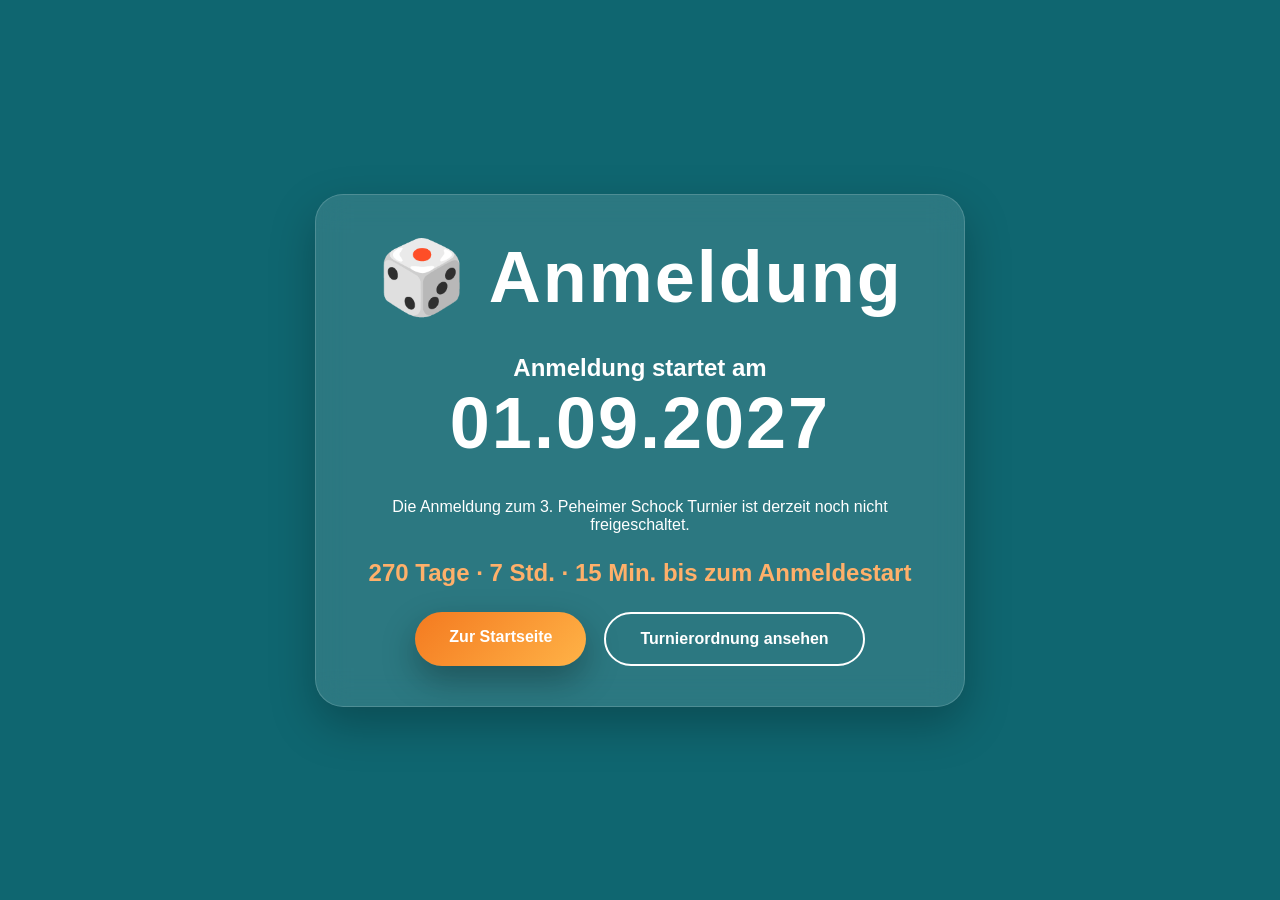
<file: anmeldung.html>
<!DOCTYPE html>
<html lang="de">
<head>
  <meta charset="UTF-8">
  <meta name="viewport" content="width=device-width, initial-scale=1.0">

  <title>Anmeldung | 3. Peheimer Schock Turnier</title>

  <link rel="stylesheet" href="css/style.css">
  <!-- Cloudflare Web Analytics --><script type='module' src='https://static.cloudflareinsights.com/beacon.min.js' data-cf-beacon='{"token": "774cb6f4e5244e6a9e1ff4e121bfbbb0"}'></script><!-- End Cloudflare Web Analytics -->
</head>

<body>

<section class="section anmeldung-page">

  <!-- Bereich vor dem 01.09.2026 -->
  <div id="anmeldungGesperrt" class="status-card">
    <h2>🎲 Anmeldung</h2>

    <h1>Anmeldung startet am</h1>
    <h2>01.09.2027</h2>

    <p>
      Die Anmeldung zum 3. Peheimer Schock Turnier
      ist derzeit noch nicht freigeschaltet.
    </p>

    <div
      id="countdownFreigabe"
      class="freigabe-countdown">
    </div>

    <div class="hero-buttons">
      <a href="index.html" class="btn primary">
        Zur Startseite
      </a>

      <a
        href="downloads/Turnierordnung.pdf"
        class="btn secondary"
        target="_blank"
        rel="noopener">
        Turnierordnung ansehen
      </a>
    </div>
  </div>


  <!-- Anmeldeformular ab dem 01.09.2026 -->
 <div
  id="formularBereich"
  class="status-card"
  style="display:none;">

  <h2>🎲 Anmeldung</h2>

  <p class="lead">
    Meldet euer Team verbindlich zum
    3. Peheimer Schock Turnier an.
  </p>

  <div id="anmeldeStatusHinweis" class="anmelde-hinweis">
    Es stehen insgesamt 24 feste Startplätze zur Verfügung.
    Sind diese vergeben, werden weitere Teams automatisch
    auf die Warteliste gesetzt.
  </div>

 <form id="anmeldungForm" class="form-card">

  <input
    type="text"
    name="vorname"
    placeholder="Vorname der Kontaktperson"
    autocomplete="given-name"
    required>

  <input
    type="text"
    name="nachname"
    placeholder="Nachname der Kontaktperson"
    autocomplete="family-name"
    required>

  <input
    type="tel"
    name="telefon"
    placeholder="Telefonnummer"
    autocomplete="tel"
    required>

  <input
    type="email"
    name="email"
    placeholder="E-Mail-Adresse"
    autocomplete="email"
    required>

  <input
    type="text"
    name="teamname"
    placeholder="Gruppenname / Teamname"
    required>

  <input
    type="text"
    name="spieler1"
    placeholder="Spieler 1"
    required>

  <input
    type="text"
    name="spieler2"
    placeholder="Spieler 2"
    required>

  <input
    type="text"
    name="spieler3"
    placeholder="Spieler 3"
    required>

  <input
    type="text"
    name="spieler4"
    placeholder="Spieler 4"
    required>

  <label class="check">
    <input
      type="checkbox"
      name="datenschutzAkzeptiert"
      required>

    <span>
      Ich habe die
      <strong>
        <a
          href="downloads/Turnierordnung.pdf"
          target="_blank"
          rel="noopener">
          Turnierordnung
        </a>
      </strong>
      sowie die
      <strong>
        <a
          href="datenschutz.html"
          target="_blank"
          rel="noopener">
          Datenschutzhinweise
        </a>
      </strong>
      gelesen und akzeptiere diese.
    </span>
  </label>

  <button
    id="anmeldungButton"
    type="submit"
    class="btn primary">
    Jetzt verbindlich anmelden
  </button>

</form>

  <div
    id="meldung"
    class="anmelde-meldung"
    aria-live="polite">
  </div>

  <div class="zahlung-box">

    <h2>💶 Informationen zur Bezahlung</h2>

    <p>
      Vielen Dank für eure Anmeldung! Nach erfolgreicher Anmeldung ist euer
      Team zunächst <strong>vorläufig angemeldet</strong>.
    </p>

    <div class="zahlung-preis">
      <span>🎲</span>

      <div>
        <strong>Startgeld</strong>
        <p>10,00 € pro Spieler</p>
      </div>
    </div>

    <p>
      Die Bezahlung ist wahlweise per <strong>Banküberweisung</strong> oder
      <strong>PayPal</strong> möglich. Bitte überweist den Gesamtbetrag für
      euer Team innerhalb von <strong>7 Tagen nach der Anmeldung</strong>.
    </p>

    <div class="zahlung-arten">

      <article class="zahlung-karte">
        <h3>🏦 Banküberweisung</h3>

        <p>
          <strong>Kontoinhaber:</strong><br>
          Klaus Bregen
        </p>

        <p>
          <strong>IBAN:</strong><br>
          <span class="zahlungsdaten">
            DE04 2806 1501 0059 6043 20
          </span>
        </p>

        <p>
          <strong>BIC:</strong><br>
          <span class="zahlungsdaten">
            GENODEF1CLP
          </span>
        </p>
      </article>

      <article class="zahlung-karte">
        <h3>💙 PayPal</h3>

        <p>
          Ihr könnt das Startgeld auch per PayPal senden:
        </p>

        <p>
          <strong>PayPal-Adresse:</strong><br>
          <span class="zahlungsdaten">
            papasunterdeneichen@gmail.com
          </span>
        </p>
      </article>

    </div>

    <div class="zahlung-hinweis">
      <h3>📝 Verwendungszweck</h3>

      <p>
        Bitte gebt bei der Zahlung unbedingt euren
        <strong>Teamnamen</strong> und den
        <strong>Namen des Teamsprechers</strong> an.
      </p>
    </div>

    <div class="zahlung-info">
      <h3>ℹ️ Wichtiger Hinweis</h3>

      <p>
        Die Zahlungsabwicklung für das Peheimer Schockturnier erfolgt über
        das Konto unseres Organisationsteams. Kontoinhaber ist
        <strong>Klaus Bregen</strong>. Dadurch können wir die Startgelder
        einfach und transparent verwalten.
      </p>
    </div>

    <p class="zahlung-verbindlich">
      ✅ Erst nach Zahlungseingang ist eure Anmeldung verbindlich bestätigt.
    </p>

    <p>
      Sollte die maximale Teilnehmerzahl bereits erreicht sein, werdet ihr
      automatisch auf die Warteliste gesetzt. In diesem Fall ist zunächst
      <strong>keine Zahlung erforderlich</strong>. Sobald ein Startplatz frei
      wird, informieren wir euch über das weitere Vorgehen.
    </p>

  </div>

  <a
    href="index.html"
    class="btn secondary space-top">
    Zurück zur Startseite
  </a>

</div>

</section>
<script src="js/config.js?v=2"></script>
<script src="js/freigabe.js?v=15"></script>
<script src="js/anmeldung.js?v=15"></script>

</body>
</html>
</file>
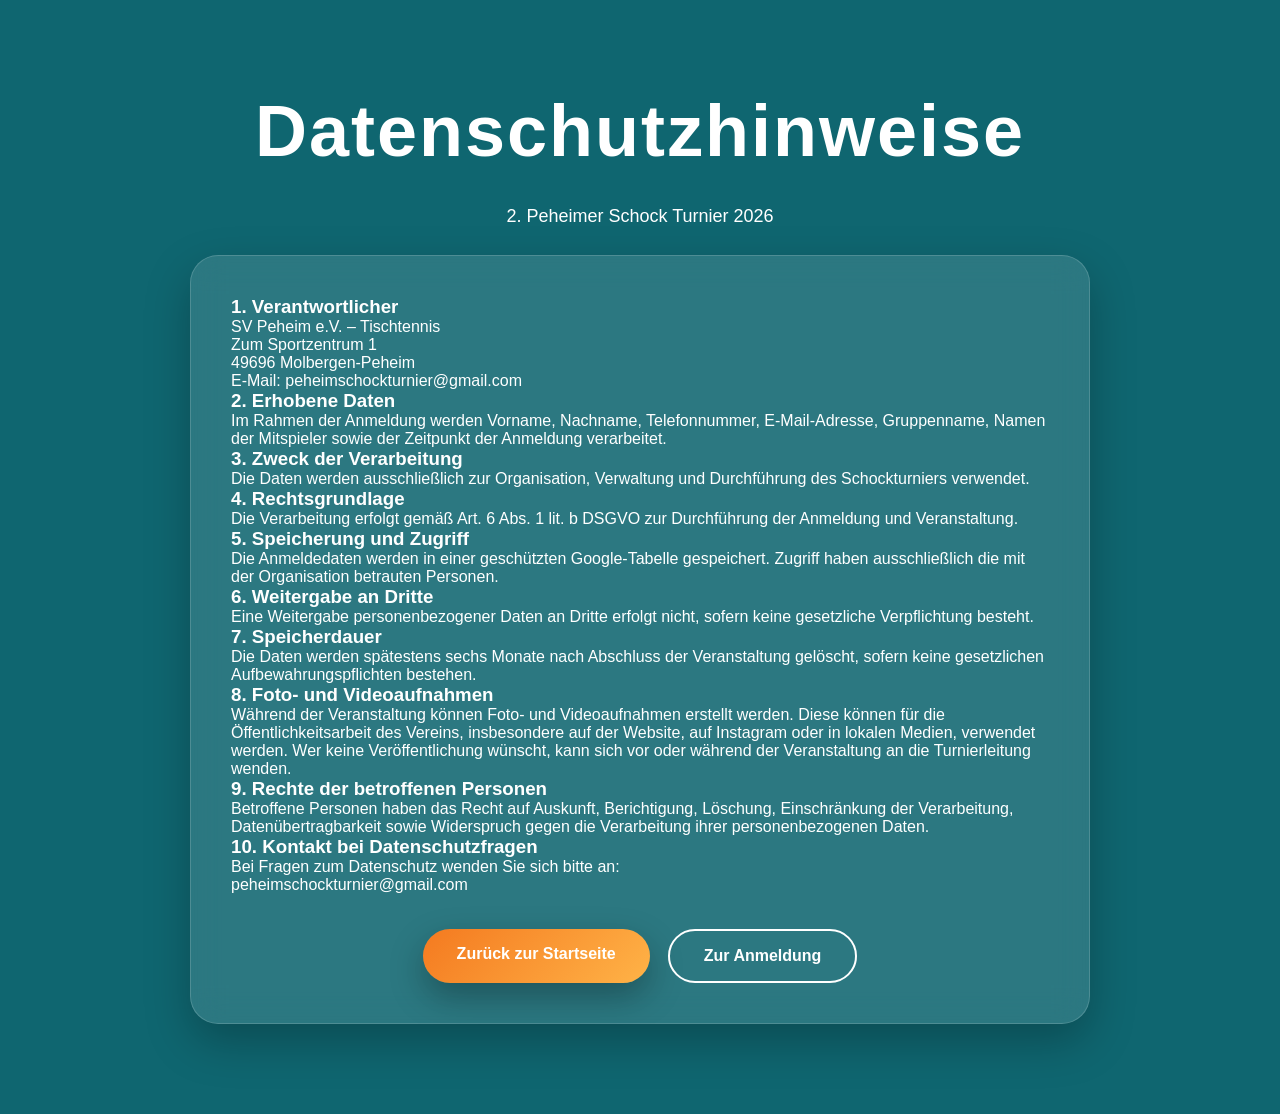
<file: datenschutz.html>
<!DOCTYPE html>
<html lang="de">
<head>
  <meta charset="UTF-8">
  <meta name="viewport" content="width=device-width, initial-scale=1.0">
  <title>Datenschutzhinweise | 2. Peheimer Schock Turnier</title>

  <link rel="stylesheet" href="css/style.css">
</head>

<body>

<section class="section">
  <h2>Datenschutzhinweise</h2>
  <p class="lead">2. Peheimer Schock Turnier 2026</p>

  <div class="status-card" style="text-align:left; max-width:900px;">

    <h3>1. Verantwortlicher</h3>
    <p>
      SV Peheim e.V. – Tischtennis<br>
      Zum Sportzentrum 1<br>
      49696 Molbergen-Peheim<br>
      E-Mail: peheimschockturnier@gmail.com
    </p>

    <h3>2. Erhobene Daten</h3>
    <p>
      Im Rahmen der Anmeldung werden Vorname, Nachname, Telefonnummer,
      E-Mail-Adresse, Gruppenname, Namen der Mitspieler sowie der Zeitpunkt
      der Anmeldung verarbeitet.
    </p>

    <h3>3. Zweck der Verarbeitung</h3>
    <p>
      Die Daten werden ausschließlich zur Organisation, Verwaltung und
      Durchführung des Schockturniers verwendet.
    </p>

    <h3>4. Rechtsgrundlage</h3>
    <p>
      Die Verarbeitung erfolgt gemäß Art. 6 Abs. 1 lit. b DSGVO zur Durchführung
      der Anmeldung und Veranstaltung.
    </p>

    <h3>5. Speicherung und Zugriff</h3>
    <p>
      Die Anmeldedaten werden in einer geschützten Google-Tabelle gespeichert.
      Zugriff haben ausschließlich die mit der Organisation betrauten Personen.
    </p>

    <h3>6. Weitergabe an Dritte</h3>
    <p>
      Eine Weitergabe personenbezogener Daten an Dritte erfolgt nicht, sofern
      keine gesetzliche Verpflichtung besteht.
    </p>

    <h3>7. Speicherdauer</h3>
    <p>
      Die Daten werden spätestens sechs Monate nach Abschluss der Veranstaltung
      gelöscht, sofern keine gesetzlichen Aufbewahrungspflichten bestehen.
    </p>

    <h3>8. Foto- und Videoaufnahmen</h3>
    <p>
      Während der Veranstaltung können Foto- und Videoaufnahmen erstellt werden.
      Diese können für die Öffentlichkeitsarbeit des Vereins, insbesondere auf
      der Website, auf Instagram oder in lokalen Medien, verwendet werden.
      Wer keine Veröffentlichung wünscht, kann sich vor oder während der
      Veranstaltung an die Turnierleitung wenden.
    </p>

    <h3>9. Rechte der betroffenen Personen</h3>
    <p>
      Betroffene Personen haben das Recht auf Auskunft, Berichtigung, Löschung,
      Einschränkung der Verarbeitung, Datenübertragbarkeit sowie Widerspruch
      gegen die Verarbeitung ihrer personenbezogenen Daten.
    </p>

    <h3>10. Kontakt bei Datenschutzfragen</h3>
    <p>
      Bei Fragen zum Datenschutz wenden Sie sich bitte an:<br>
      peheimschockturnier@gmail.com
    </p>

    <div class="hero-buttons" style="margin-top:35px;">
      <a href="index.html" class="btn primary">Zurück zur Startseite</a>
      <a href="anmeldung.html" class="btn secondary">Zur Anmeldung</a>
    </div>

  </div>
</section>

</body>
</html>
</file>
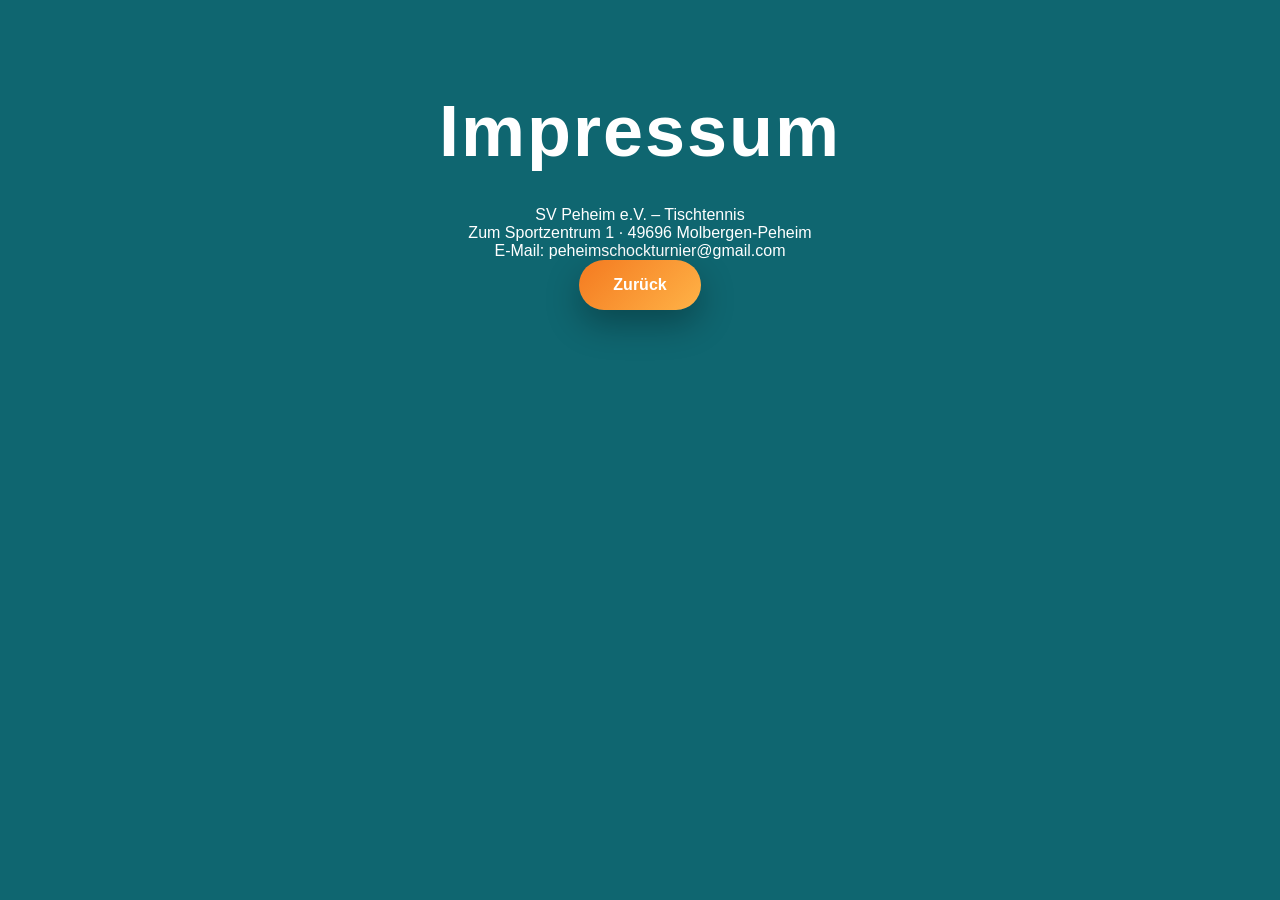
<file: impressum.html>
<!DOCTYPE html><html lang="de"><head><meta charset="UTF-8"><meta name="viewport" content="width=device-width, initial-scale=1.0"><title>Impressum</title><link rel="stylesheet" href="css/style.css"></head><body><section class="section"><h2>Impressum</h2><p>SV Peheim e.V. – Tischtennis</p><p>Zum Sportzentrum 1 · 49696 Molbergen-Peheim</p><p>E-Mail: peheimschockturnier@gmail.com</p><a class="btn primary" href="index.html">Zurück</a></section></body></html>
</file>
<file: css/style.css>
*{margin:0;padding:0;box-sizing:border-box}html{scroll-behavior:smooth}body{font-family:'Montserrat',sans-serif;background:#0f6670;color:#fff;overflow-x:hidden}.header{position:fixed;top:0;width:100%;z-index:1000;background:rgba(4,37,43,.88);backdrop-filter:blur(14px);border-bottom:1px solid rgba(255,255,255,.12)}.navbar{max-width:1320px;margin:auto;padding:14px 28px;display:flex;justify-content:space-between;align-items:center}.logo-box{display:flex;align-items:center;gap:12px;color:#fff;text-decoration:none;font-weight:800}.logo-box img{width:58px;height:58px;object-fit:contain}.nav-links{display:flex;list-style:none;gap:20px}.nav-links a{color:#fff;text-decoration:none;font-weight:700;font-size:14px}.nav-links a:hover{color:#f47a20}.hero{min-height:100vh;background:linear-gradient(135deg,rgba(5,44,51,.94),rgba(15,102,112,.75)),url('../images/hero.jpg');background-size:cover;background-position:center;display:flex;align-items:center;justify-content:center;text-align:center;padding:140px 22px 80px}.hero-card{max-width:980px;padding:46px 34px;border-radius:32px;background:rgba(255,255,255,.1);border:1px solid rgba(255,255,255,.16);backdrop-filter:blur(16px);box-shadow:0 30px 90px rgba(0,0,0,.35);position:relative;z-index:3}.eyebrow{color:#ffb06a;text-transform:uppercase;letter-spacing:2px;font-weight:800;margin-bottom:14px}.hero h1{font-family:'Bebas Neue',sans-serif;font-size:clamp(56px,9vw,120px);line-height:.9;letter-spacing:4px;text-transform:uppercase;text-shadow:0 10px 35px rgba(0,0,0,.45)}.hero-info{margin-top:22px;font-size:clamp(18px,3vw,28px);font-weight:800}.countdown{display:flex;justify-content:center;gap:18px;flex-wrap:wrap;margin:36px 0}.countdown div{width:112px;height:112px;border-radius:22px;background:rgba(255,255,255,.16);border:1px solid rgba(255,255,255,.18);display:flex;flex-direction:column;justify-content:center;align-items:center}.countdown span{font-size:42px;font-weight:900}.countdown small{text-transform:uppercase;letter-spacing:1px}.hero-buttons{display:flex;justify-content:center;gap:18px;flex-wrap:wrap}.btn{display:inline-block;padding:16px 34px;border-radius:999px;text-decoration:none;font-weight:900;transition:.25s}.btn:hover{transform:translateY(-4px)}.primary{background:linear-gradient(135deg,#f47a20,#ffb347);color:#fff;box-shadow:0 14px 35px rgba(0,0,0,.3)}.secondary{border:2px solid #fff;color:#fff}.secondary:hover{background:#fff;color:#0f6670}.section{max-width:1200px;margin:auto;padding:90px 22px;text-align:center}.section h2{font-family:'Bebas Neue',sans-serif;font-size:clamp(42px,6vw,72px);letter-spacing:2px;margin-bottom:34px}.lead{font-size:18px;max-width:780px;margin:0 auto 28px}.highlight{max-width:100%;background:rgba(4,37,43,.45)}.cards{display:grid;gap:24px}.four{grid-template-columns:repeat(auto-fit,minmax(230px,1fr))}.three{grid-template-columns:repeat(auto-fit,minmax(260px,1fr))}.card{padding:34px 24px;border-radius:24px;background:rgba(255,255,255,.12);border:1px solid rgba(255,255,255,.16);backdrop-filter:blur(12px);box-shadow:0 18px 45px rgba(0,0,0,.22);transition:.25s}.card:hover{transform:translateY(-8px)}.card span{font-size:46px}.card h3{margin:14px 0 10px;color:#ffb06a;font-size:24px}.space-top{margin-top:34px}.status-card{max-width:650px;margin:auto;padding:40px;border-radius:28px;background:rgba(255,255,255,.12);border:1px solid rgba(255,255,255,.16);backdrop-filter:blur(16px);box-shadow:0 18px 45px rgba(0,0,0,.25)}.circle{position:relative;width:180px;height:180px;margin:20px auto}.circle svg{width:180px;height:180px;transform:rotate(-90deg)}.circle circle{fill:none;stroke-width:12}.circle circle:first-child{stroke:rgba(255,255,255,.22)}#progressCircle{stroke:#f47a20;stroke-linecap:round;stroke-dasharray:471;stroke-dashoffset:471;transition:1s}.circle-text{position:absolute;top:50%;left:50%;transform:translate(-50%,-50%)}.circle-text span{display:block;font-size:52px;font-weight:900}.progress{height:18px;background:rgba(255,255,255,.22);border-radius:999px;overflow:hidden;margin:25px 0}#progressBar{height:100%;width:0;background:linear-gradient(90deg,#f47a20,#ffb347);transition:1s}.gallery{display:grid;grid-template-columns:repeat(auto-fit,minmax(220px,1fr));gap:18px}.gallery img{width:100%;height:220px;object-fit:cover;border-radius:18px;cursor:pointer;box-shadow:0 15px 35px rgba(0,0,0,.25)}.table-wrap{overflow-x:auto;max-width:850px;margin:auto}table{width:100%;border-collapse:collapse;background:rgba(255,255,255,.1);border-radius:18px;overflow:hidden}th,td{padding:16px;border-bottom:1px solid rgba(255,255,255,.12)}th{color:#ffb06a}.social-links{display:flex;gap:16px;justify-content:center;flex-wrap:wrap}.social-links a{color:white;background:rgba(255,255,255,.12);padding:14px 24px;border-radius:999px;text-decoration:none;font-weight:800}.contact p{margin:8px 0;font-size:18px}footer{text-align:center;padding:30px 20px;background:#062f36;color:rgba(255,255,255,.85)}footer a{color:#ffb06a}.dice-bg{position:fixed;inset:0;pointer-events:none;z-index:2;overflow:hidden}.dice{position:absolute;font-size:72px;opacity:.18;filter:drop-shadow(0 0 20px rgba(244,122,32,.55));animation:diceFloat 18s ease-in-out infinite}.d1{top:14%;left:5%}.d2{top:75%;left:12%;animation-duration:22s}.d3{top:22%;right:8%;animation-duration:19s}.d4{bottom:10%;right:12%;animation-duration:24s}.d5{top:50%;left:48%;animation-duration:20s}@keyframes diceFloat{0%,100%{transform:translateY(0) rotate(0) scale(1)}50%{transform:translateY(-42px) rotate(180deg) scale(1.12)}}@media(max-width:850px){.navbar{flex-direction:column;gap:12px}.nav-links{flex-wrap:wrap;justify-content:center;gap:12px}.logo-box span{display:none}.hero{padding-top:180px}.countdown div{width:86px;height:86px}.countdown span{font-size:30px}.dice{font-size:52px}}
.sponsor-grid {
  display: grid;
  grid-template-columns: repeat(auto-fit, minmax(220px, 1fr));
  gap: 24px;
  margin-top: 35px;
}

.sponsor-card {
  background: rgba(255,255,255,0.12);
  border: 1px solid rgba(255,255,255,0.18);
  border-radius: 22px;
  padding: 30px;
  min-height: 150px;
  display: flex;
  align-items: center;
  justify-content: center;
  backdrop-filter: blur(12px);
  transition: 0.25s;
}

.sponsor-card:hover {
  transform: translateY(-6px);
}

.sponsor-card img {
  max-width: 100%;
  max-height: 95px;
  object-fit: contain;
}
.instagram-btn{
    display:inline-block;
    padding:16px 35px;
    border-radius:50px;
    text-decoration:none;
    color:#fff;
    font-weight:700;
    font-size:18px;

    background:linear-gradient(
        45deg,
        #405DE6,
        #5851DB,
        #833AB4,
        #C13584,
        #E1306C,
        #FD1D1D,
        #F56040,
        #FCAF45
    );

    transition:.3s;
    box-shadow:0 8px 25px rgba(0,0,0,.25);
}

.instagram-btn:hover{
    transform:translateY(-4px) scale(1.03);
    box-shadow:0 12px 30px rgba(0,0,0,.35);
}
.spieler-text {
  margin-top: 14px;
  font-size: 18px;
  color: #ffb06a;
  font-weight: 700;
}
.anmeldung-page {
  min-height: 100vh;
  display: flex;
  align-items: center;
  justify-content: center;
}

.freigabe-countdown {
  margin: 25px 0;
  font-size: 24px;
  font-weight: 800;
  color: #ffb06a;
}

.form-card {
  max-width: 760px;
  margin: 35px auto;
  display: grid;
  gap: 16px;
}

.form-card input {
  padding: 16px;
  border-radius: 14px;
  border: none;
  font-size: 17px;
}

.check {
  text-align: left;
  font-weight: 600;
}
.badge {
  display: inline-block;
  padding: 8px 14px;
  border-radius: 999px;
  font-weight: 800;
  font-size: 14px;
}

.badge.geplant {
  background: #ffffff;
  color: #0f6670;
}

.badge.laeuft {
  background: #ffb347;
  color: #062f36;
}

.badge.beendet {
  background: #2ecc71;
  color: #ffffff;
}

#meldung {
  margin-top: 25px;
  font-weight: 800;
  font-size: 20px;
}

/* ==========================================
   LIVE SPIELPLAN
========================================== */

.spielplan-section{
    max-width:1700px;
    width:95%;
    margin:auto;
}

#spielplanTabelle{
    width:100%;
}

.table-wrap{
    width:100%;
    overflow-x:auto;
    border-radius:22px;
    background:rgba(255,255,255,.08);
    backdrop-filter:blur(10px);
    box-shadow:0 15px 35px rgba(0,0,0,.20);
}

.table-wrap table{
    width:100%;
    min-width:1450px;
    border-collapse:collapse;
}

.table-wrap th{
    font-size:24px;
    font-weight:700;
    color:#ffb347;
    padding:24px 18px;
    text-align:center;
    white-space:nowrap;
}

.table-wrap td{
    font-size:22px;
    padding:24px 18px;
    text-align:center;
    color:#fff;
    border-top:1px solid rgba(255,255,255,.08);
}

.table-wrap tr:hover{
    background:rgba(255,255,255,.06);
    transition:.25s;
}

/* Status */

.badge{
    display:inline-block;
    min-width:130px;
    padding:12px 28px;
    border-radius:40px;
    font-size:19px;
    font-weight:700;
    text-align:center;
}

.badge.geplant{
    background:#ffffff;
    color:#156b75;
}

.badge.laeuft{
    background:#ffb347;
    color:#111;
}

.badge.beendet{
    background:#36c96d;
    color:#fff;
}

/* Scrollbar */

.table-wrap::-webkit-scrollbar{
    height:12px;
}

.table-wrap::-webkit-scrollbar-thumb{
    background:#999;
    border-radius:20px;
}

.table-wrap::-webkit-scrollbar-track{
    background:#ddd;
}

/* Tablet */

@media (max-width:1200px){

.table-wrap th{
    font-size:20px;
}

.table-wrap td{
    font-size:18px;
}

}

/* Smartphone */

@media (max-width:768px){

.spielplan-section{
    width:100%;
}

.table-wrap table{
    min-width:1100px;
}

.table-wrap th{
    font-size:17px;
}

.table-wrap td{
    font-size:16px;
    padding:16px 12px;
}

.badge{
    min-width:100px;
    font-size:15px;
    padding:10px 18px;
}

}

/* ==========================================
   BUNDESLIGA-LIVE-TAFEL
========================================== */

.spielplan-section {
  width: min(1500px, 95%);
  max-width: 1500px;
  margin: 0 auto;
}

#spielplanTabelle {
  width: 100%;
}

.live-tafel {
  overflow: hidden;
  border: 1px solid rgba(255, 255, 255, 0.15);
  border-radius: 26px;
  background:
    linear-gradient(
      145deg,
      rgba(255, 255, 255, 0.11),
      rgba(255, 255, 255, 0.05)
    );
  box-shadow: 0 25px 60px rgba(0, 0, 0, 0.28);
  backdrop-filter: blur(14px);
}

.live-tafel-kopf {
  display: flex;
  align-items: center;
  justify-content: space-between;
  gap: 20px;
  padding: 22px 30px;
  color: #ffffff;
  background: rgba(0, 0, 0, 0.18);
  font-size: 20px;
  font-weight: 800;
  text-transform: uppercase;
  letter-spacing: 1px;
}

.live-punkt {
  display: inline-block;
  width: 13px;
  height: 13px;
  margin-right: 10px;
  border-radius: 50%;
  background: #2ee46f;
  box-shadow: 0 0 0 7px rgba(46, 228, 111, 0.12);
  animation: livePuls 1.4s infinite;
}

.live-aktualisierung {
  color: rgba(255, 255, 255, 0.68);
  font-size: 14px;
  font-weight: 600;
  text-transform: none;
  letter-spacing: 0;
}

.live-gruppe {
  padding: 24px;
}

.live-gruppe + .live-gruppe {
  padding-top: 4px;
}

.live-gruppen-titel {
  margin: 0 0 18px;
  color: #ffffff;
  font-size: 24px;
  font-weight: 800;
}

.live-spielkarte {
  margin-bottom: 18px;
  overflow: hidden;
  border: 1px solid rgba(255, 255, 255, 0.13);
  border-left: 7px solid rgba(255, 255, 255, 0.28);
  border-radius: 20px;
  background: rgba(255, 255, 255, 0.08);
  box-shadow: 0 14px 28px rgba(0, 0, 0, 0.16);
  transition:
    transform 0.25s ease,
    background 0.25s ease,
    box-shadow 0.25s ease;
}

.live-spielkarte:hover {
  transform: translateY(-3px);
  background: rgba(255, 255, 255, 0.12);
  box-shadow: 0 18px 35px rgba(0, 0, 0, 0.22);
}

.live-spielkarte.ist-live {
  border-left-color: #2ee46f;
  background:
    linear-gradient(
      90deg,
      rgba(46, 228, 111, 0.16),
      rgba(255, 255, 255, 0.08)
    );
}

.live-spielkopf {
  display: flex;
  align-items: center;
  justify-content: space-between;
  gap: 15px;
  padding: 16px 22px;
  border-bottom: 1px solid rgba(255, 255, 255, 0.1);
}

.live-runde {
  color: #ffb347;
  font-size: 20px;
  font-weight: 800;
  text-transform: uppercase;
}

.live-status {
  display: inline-flex;
  align-items: center;
  gap: 8px;
  min-width: 125px;
  justify-content: center;
  padding: 10px 18px;
  border-radius: 999px;
  font-size: 16px;
  font-weight: 800;
}

.live-status span {
  font-size: 18px;
  line-height: 1;
}

.live-status.geplant-status {
  color: #0f6670;
  background: #ffffff;
}

.live-status.live-status {
  color: #10231a;
  background: #2ee46f;
  box-shadow: 0 0 0 6px rgba(46, 228, 111, 0.12);
}

.live-status.fertig-status {
  color: #ffffff;
  background: #52616b;
}

.live-spielinhalt {
  display: grid;
  grid-template-columns: 180px 1fr;
  gap: 28px;
  align-items: center;
  padding: 24px 26px;
}

.live-tisch {
  display: grid;
  grid-template-columns: auto 1fr;
  align-items: center;
  column-gap: 12px;
  color: rgba(255, 255, 255, 0.72);
}

.live-tisch-icon {
  grid-row: span 2;
  font-size: 38px;
}

.live-tisch span:not(.live-tisch-icon) {
  font-size: 15px;
  text-transform: uppercase;
  letter-spacing: 1px;
}

.live-tisch strong {
  color: #ffffff;
  font-size: 34px;
  line-height: 1;
}

.live-teamname {
  margin-bottom: 13px;
  color: #ffffff;
  font-size: 30px;
  font-weight: 800;
}

.live-spieler {
  display: flex;
  flex-wrap: wrap;
  gap: 9px;
}

.live-spieler span {
  padding: 8px 13px;
  border: 1px solid rgba(255, 255, 255, 0.12);
  border-radius: 999px;
  color: #ffffff;
  background: rgba(255, 255, 255, 0.09);
  font-size: 16px;
  font-weight: 600;
}

.live-fuss {
  padding: 16px 26px;
  color: rgba(255, 255, 255, 0.58);
  background: rgba(0, 0, 0, 0.14);
  font-size: 14px;
  text-align: right;
}

.live-ladeanzeige,
.live-leer,
.live-fehler {
  padding: 55px 25px;
  border-radius: 24px;
  color: #ffffff;
  background: rgba(255, 255, 255, 0.08);
  text-align: center;
}

.live-leer span,
.live-fehler span {
  display: block;
  margin-bottom: 12px;
  font-size: 48px;
}

.live-loader {
  width: 44px;
  height: 44px;
  margin: 0 auto 18px;
  border: 5px solid rgba(255, 255, 255, 0.2);
  border-top-color: #ffb347;
  border-radius: 50%;
  animation: liveDrehen 0.8s linear infinite;
}

@keyframes livePuls {
  0%,
  100% {
    opacity: 1;
    transform: scale(1);
  }

  50% {
    opacity: 0.45;
    transform: scale(0.82);
  }
}

@keyframes liveDrehen {
  to {
    transform: rotate(360deg);
  }
}

@media (max-width: 800px) {
  .spielplan-section {
    width: 94%;
  }

  .live-tafel-kopf {
    align-items: flex-start;
    flex-direction: column;
    padding: 18px;
  }

  .live-gruppe {
    padding: 16px;
  }

  .live-spielkopf {
    align-items: flex-start;
    flex-direction: column;
  }

  .live-spielinhalt {
    grid-template-columns: 1fr;
    gap: 18px;
    padding: 21px;
  }

  .live-tisch {
    grid-template-columns: auto auto 1fr;
  }

  .live-tisch-icon {
    grid-row: auto;
  }

  .live-tisch strong {
    font-size: 28px;
  }

  .live-teamname {
    font-size: 24px;
  }

  .live-status {
    min-width: 110px;
    font-size: 14px;
  }

  .live-spieler span {
    font-size: 14px;
  }
}
.status-anmeldung{
    margin-top:35px;
    padding-top:30px;
    border-top:1px solid rgba(255,255,255,.15);
    text-align:center;
}

.status-anmeldung h3{
    margin-bottom:12px;
    color:#fff;
    font-size:1.5rem;
    font-weight:700;
}

.status-anmeldung p{
    color:#e7f1f1;
    line-height:1.6;
    margin-bottom:22px;
}

.anmelden-btn{
    display:inline-block;
    padding:16px 42px;
    font-size:1.1rem;
    font-weight:700;
    border-radius:50px;
    transition:.3s;
}

.anmelden-btn:hover{
    transform:translateY(-3px);
}
/* =====================================================
   HALL OF FAME
===================================================== */

#hallOfFameContainer {
  width: 100%;
  max-width: 1200px;
  margin: 35px auto 0;
}

.hall-grid {
  display: grid;
  grid-template-columns:
    repeat(auto-fit, minmax(300px, 1fr));
  gap: 26px;
}

.hall-jahreskarte {
  overflow: hidden;
  padding: 28px;
  border: 1px solid rgba(255, 255, 255, 0.18);
  border-radius: 24px;
  background: rgba(255, 255, 255, 0.09);
  box-shadow: 0 18px 45px rgba(0, 0, 0, 0.18);
  backdrop-filter: blur(12px);
  transition:
    transform 0.3s ease,
    box-shadow 0.3s ease;
}

.hall-jahreskarte:hover {
  transform: translateY(-6px);
  box-shadow: 0 24px 55px rgba(0, 0, 0, 0.25);
}

.hall-jahreskopf {
  display: flex;
  align-items: center;
  justify-content: center;
  gap: 12px;
  margin-bottom: 24px;
}

.hall-jahreskopf h3 {
  margin: 0;
  color: #ffffff;
  font-family: "Bebas Neue", sans-serif;
  font-size: 2.5rem;
  letter-spacing: 1px;
}

.hall-pokal {
  font-size: 2.2rem;
}

.hall-bild {
  overflow: hidden;
  margin-bottom: 22px;
  border-radius: 18px;
  aspect-ratio: 16 / 10;
}

.hall-bild img {
  width: 100%;
  height: 100%;
  object-fit: cover;
  transition: transform 0.4s ease;
}

.hall-jahreskarte:hover .hall-bild img {
  transform: scale(1.04);
}

.hall-platzierungen {
  display: flex;
  flex-direction: column;
  gap: 13px;
}

.hall-platz {
  display: flex;
  align-items: center;
  gap: 14px;
  padding: 16px;
  border-radius: 16px;
}

.hall-medaille {
  flex-shrink: 0;
  font-size: 2rem;
}

.hall-platz-inhalt {
  min-width: 0;
  text-align: left;
}

.hall-platz-bezeichnung {
  display: block;
  margin-bottom: 3px;
  font-size: 0.78rem;
  font-weight: 800;
  letter-spacing: 0.7px;
  text-transform: uppercase;
}

.hall-platz h4 {
  margin: 0;
  font-size: 1.08rem;
  line-height: 1.3;
}

.hall-spieler {
  margin: 5px 0 0;
  font-size: 0.84rem;
  line-height: 1.45;
  opacity: 0.85;
}

.hall-gold {
  color: #27200a;
  background:
    linear-gradient(
      135deg,
      #ffe47a,
      #dba919
    );
}

.hall-silber {
  color: #1d2529;
  background:
    linear-gradient(
      135deg,
      #f1f3f4,
      #aeb8bd
    );
}

.hall-bronze {
  color: #ffffff;
  background:
    linear-gradient(
      135deg,
      #cb8a55,
      #88512c
    );
}

.hall-weiterer-platz {
  color: #ffffff;
  background: rgba(255, 255, 255, 0.11);
}

.hall-laden,
.hall-leer,
.hall-fehler {
  max-width: 650px;
  margin: 0 auto;
  padding: 35px 25px;
  text-align: center;
  border: 1px solid rgba(255, 255, 255, 0.16);
  border-radius: 22px;
  background: rgba(255, 255, 255, 0.08);
}

.hall-laden span,
.hall-leer span,
.hall-fehler span {
  display: block;
  margin-bottom: 12px;
  font-size: 2.4rem;
}

.hall-leer h3,
.hall-fehler h3 {
  margin: 0 0 10px;
  color: #ffffff;
}

.hall-leer p,
.hall-fehler p,
.hall-laden p {
  margin: 0;
  color: rgba(255, 255, 255, 0.85);
}

@media (max-width: 600px) {
  .hall-grid {
    grid-template-columns: 1fr;
  }

  .hall-jahreskarte {
    padding: 20px;
  }

  .hall-platz {
    padding: 14px;
  }
}
/* =====================================================
   SCHOCK-KÖNIG / SCHOCK-KÖNIGIN
===================================================== */

.hall-turniername {
  display: block;
  margin-bottom: 2px;
  color: rgba(255, 255, 255, 0.72);
  font-size: 0.75rem;
  font-weight: 800;
  letter-spacing: 1px;
  text-transform: uppercase;
}

.hall-schocktitel {
  display: flex;
  align-items: center;
  gap: 18px;
  margin: 0 0 22px;
  padding: 20px;
  border: 2px solid rgba(255, 202, 58, 0.75);
  border-radius: 18px;
  color: #ffffff;
  background:
    linear-gradient(
      135deg,
      rgba(36, 25, 5, 0.95),
      rgba(117, 75, 4, 0.85)
    );
  box-shadow:
    0 12px 28px rgba(0, 0, 0, 0.22),
    inset 0 0 20px rgba(255, 202, 58, 0.08);
}

.hall-krone {
  flex-shrink: 0;
  font-size: 3rem;
  line-height: 1;
  filter:
    drop-shadow(
      0 4px 8px rgba(0, 0, 0, 0.3)
    );
}

.hall-schock-inhalt {
  min-width: 0;
  text-align: left;
}

.hall-schock-label {
  display: block;
  margin-bottom: 4px;
  color: #ffd65a;
  font-size: 0.78rem;
  font-weight: 800;
  letter-spacing: 1px;
  text-transform: uppercase;
}

.hall-schocktitel h4 {
  margin: 0;
  color: #ffffff;
  font-size: 1.35rem;
  line-height: 1.25;
}

.hall-schockanzahl {
  display: inline-block;
  margin-top: 8px;
  padding: 5px 10px;
  border-radius: 30px;
  color: #251c04;
  background: #ffd65a;
  font-size: 0.82rem;
  font-weight: 800;
}

.hall-schocktitel-offen {
  opacity: 0.75;
}

.hall-trennlinie {
  height: 1px;
  margin: 0 0 22px;
  background:
    linear-gradient(
      90deg,
      transparent,
      rgba(255, 255, 255, 0.28),
      transparent
    );
}

.hall-keine-platzierung {
  padding: 20px;
  border-radius: 14px;
  color: rgba(255, 255, 255, 0.8);
  background: rgba(255, 255, 255, 0.08);
  text-align: center;
}

@media (max-width: 600px) {
  .hall-schocktitel {
    align-items: flex-start;
    padding: 17px;
  }

  .hall-krone {
    font-size: 2.5rem;
  }

  .hall-schocktitel h4 {
    font-size: 1.15rem;
  }
}
/* =====================================================
   AKTUELLE RANGLISTE
===================================================== */

#ranglisteContainer {
  width: 100%;
  max-width: 1100px;
  margin: 35px auto 0;
}

.rangliste-rahmen {
  overflow: hidden;
  border: 1px solid rgba(255, 255, 255, 0.18);
  border-radius: 24px;
  background: rgba(255, 255, 255, 0.09);
  box-shadow: 0 18px 45px rgba(0, 0, 0, 0.18);
  backdrop-filter: blur(12px);
}

.rangliste-kopf {
  display: flex;
  align-items: center;
  justify-content: space-between;
  gap: 20px;
  padding: 20px 24px;
  color: #ffffff;
  background: rgba(0, 0, 0, 0.14);
  font-weight: 800;
}

.rangliste-kopf > div {
  display: flex;
  align-items: center;
  gap: 10px;
}

.rangliste-kopf small {
  color: rgba(255, 255, 255, 0.72);
  font-weight: 600;
}

.rangliste-livepunkt {
  width: 11px;
  height: 11px;
  border-radius: 50%;
  background: #42e695;
  box-shadow: 0 0 14px rgba(66, 230, 149, 0.85);
  animation: ranglistePuls 1.5s infinite;
}

@keyframes ranglistePuls {
  0%,
  100% {
    transform: scale(1);
    opacity: 1;
  }

  50% {
    transform: scale(1.35);
    opacity: 0.55;
  }
}

.rangliste-scroll {
  overflow-x: auto;
}

.rangliste-tabelle {
  width: 100%;
  min-width: 720px;
  border-collapse: collapse;
  color: #ffffff;
}

.rangliste-tabelle th,
.rangliste-tabelle td {
  padding: 16px 18px;
  text-align: center;
  border-bottom: 1px solid rgba(255, 255, 255, 0.1);
}

.rangliste-tabelle th {
  color: rgba(255, 255, 255, 0.8);
  background: rgba(255, 255, 255, 0.05);
  font-size: 0.78rem;
  letter-spacing: 0.7px;
  text-transform: uppercase;
}

.rangliste-tabelle tbody tr {
  transition:
    background 0.25s ease,
    transform 0.25s ease;
}

.rangliste-tabelle tbody tr:hover {
  background: rgba(255, 255, 255, 0.08);
}

.rangliste-tabelle tbody tr:last-child td {
  border-bottom: none;
}

.rang-platz {
  white-space: nowrap;
}

.rang-symbol {
  display: inline-block;
  margin-right: 8px;
  font-size: 1.25rem;
}

.rang-spieler {
  font-weight: 800;
  text-align: left !important;
}

.rang-gold {
  color: #2b2409;
  background: linear-gradient(
    90deg,
    rgba(255, 225, 100, 0.96),
    rgba(225, 178, 33, 0.9)
  );
}

.rang-silber {
  color: #1f292d;
  background: linear-gradient(
    90deg,
    rgba(238, 242, 244, 0.95),
    rgba(175, 188, 194, 0.9)
  );
}

.rang-bronze {
  color: #ffffff;
  background: linear-gradient(
    90deg,
    rgba(190, 117, 63, 0.95),
    rgba(123, 71, 35, 0.9)
  );
}

.rangliste-fuss {
  padding: 16px 22px;
  color: rgba(255, 255, 255, 0.75);
  background: rgba(0, 0, 0, 0.11);
  text-align: right;
  font-size: 0.85rem;
}

.rangliste-laden,
.rangliste-leer,
.rangliste-fehler {
  max-width: 650px;
  margin: 0 auto;
  padding: 35px 25px;
  text-align: center;
  border: 1px solid rgba(255, 255, 255, 0.16);
  border-radius: 22px;
  background: rgba(255, 255, 255, 0.08);
}

.rangliste-laden span,
.rangliste-leer span,
.rangliste-fehler span {
  display: block;
  margin-bottom: 12px;
  font-size: 2.4rem;
}

.rangliste-leer h3,
.rangliste-fehler h3 {
  margin: 0 0 10px;
  color: #ffffff;
}

.rangliste-leer p,
.rangliste-fehler p,
.rangliste-laden p {
  margin: 0;
  color: rgba(255, 255, 255, 0.85);
}

@media (max-width: 700px) {
  .rangliste-kopf {
    align-items: flex-start;
    flex-direction: column;
  }

  .rangliste-tabelle th,
  .rangliste-tabelle td {
    padding: 14px 12px;
  }

  .rangliste-fuss {
    text-align: center;
  }
}
/* =========================================
   Informationen zur Bezahlung
========================================= */

.zahlung-section {
  padding-top: 20px;
}

.zahlung-box {
  max-width: 1000px;
  margin: 0 auto;
  padding: 32px;
  border: 1px solid rgba(255, 255, 255, 0.18);
  border-radius: 22px;
  background: rgba(255, 255, 255, 0.1);
  backdrop-filter: blur(12px);
  -webkit-backdrop-filter: blur(12px);
  box-shadow: 0 16px 40px rgba(0, 0, 0, 0.18);
}

.zahlung-box h2 {
  margin-top: 32px;
  color: #f6a623;
}

.zahlung-preis {
  display: flex;
  align-items: center;
  gap: 16px;
  margin: 24px 0;
  padding: 18px 20px;
  border-left: 5px solid #f6a623;
  border-radius: 14px;
  background: rgba(246, 166, 35, 0.14);
}

.zahlung-preis span {
  font-size: 2rem;
}

.zahlung-preis p {
  margin: 4px 0 0;
  font-size: 1.25rem;
  font-weight: 700;
}

.zahlung-arten {
  display: grid;
  grid-template-columns: repeat(2, minmax(0, 1fr));
  gap: 20px;
  margin: 28px 0;
}

.zahlung-karte {
  padding: 24px;
  border: 1px solid rgba(255, 255, 255, 0.15);
  border-radius: 18px;
  background: rgba(0, 0, 0, 0.14);
}

.zahlung-karte h3 {
  margin-top: 0;
  color: #f6a623;
}

.zahlungsdaten {
  display: inline-block;
  margin-top: 5px;
  font-weight: 700;
  overflow-wrap: anywhere;
}

.zahlung-hinweis,
.zahlung-info {
  margin-top: 20px;
  padding: 18px 20px;
  border-radius: 14px;
}

.zahlung-hinweis {
  background: rgba(246, 166, 35, 0.14);
  border-left: 5px solid #f6a623;
}

.zahlung-info {
  background: rgba(255, 255, 255, 0.08);
  border-left: 5px solid rgba(255, 255, 255, 0.45);
}

.zahlung-hinweis h3,
.zahlung-info h3 {
  margin-top: 0;
}

.zahlung-verbindlich {
  margin-top: 24px;
  padding: 16px 18px;
  border-radius: 12px;
  background: rgba(56, 190, 120, 0.16);
  font-weight: 700;
}

@media (max-width: 750px) {
  .zahlung-box {
    padding: 22px 18px;
  }

  .zahlung-arten {
    grid-template-columns: 1fr;
  }

  .zahlungsdaten {
    font-size: 0.95rem;
  }
}
/* =========================================
   Gewinne und Siegertreppe
========================================= */

.gewinne-section {
  position: relative;
  overflow: hidden;
}

.gewinne-box {
  max-width: 1150px;
  margin: 0 auto;
  padding: 38px 30px;
  border: 1px solid rgba(255, 255, 255, 0.17);
  border-radius: 26px;
  background:
    radial-gradient(
      circle at top center,
      rgba(246, 166, 35, 0.15),
      transparent 38%
    ),
    rgba(255, 255, 255, 0.08);
  box-shadow: 0 20px 55px rgba(0, 0, 0, 0.22);
  backdrop-filter: blur(14px);
  -webkit-backdrop-filter: blur(14px);
}

.gewinne-kopf {
  display: flex;
  justify-content: center;
  align-items: center;
  gap: 18px;
  margin-bottom: 35px;
  text-align: left;
}

.gewinne-kopf-icon {
  font-size: 3.5rem;
  filter: drop-shadow(0 8px 10px rgba(0, 0, 0, 0.25));
}

.gewinne-kopf h2 {
  margin: 0 0 8px;
}

.gewinne-kopf .lead {
  margin: 0;
}


/* Siegertreppe */

.siegertreppe {
  display: grid;
  grid-template-columns: repeat(3, minmax(0, 1fr));
  align-items: end;
  gap: 20px;
  margin-top: 35px;
}

.sieger-platz {
  display: flex;
  flex-direction: column;
  align-items: center;
  min-width: 0;
  text-align: center;
}

.sieger-platz h3 {
  margin: 10px 0 12px;
  font-size: 1.65rem;
  color: #ffffff;
}

.platz-eins {
  order: 2;
}

.platz-zwei {
  order: 1;
}

.platz-drei {
  order: 3;
}


/* Pokale */

.pokal {
  width: 120px;
  max-width: 100%;
  margin: 0 auto 8px;
  animation: pokalSchweben 3.5s ease-in-out infinite;
}

.pokal svg {
  display: block;
  width: 100%;
  overflow: visible;
  filter: drop-shadow(0 14px 12px rgba(0, 0, 0, 0.3));
}

.pokal-griff {
  fill: none;
  stroke-width: 9;
  stroke-linecap: round;
}

.pokal-gold .pokal-schale,
.pokal-gold .pokal-stiel,
.pokal-gold .pokal-sockel,
.pokal-gold .pokal-fuss {
  fill: url("#gold");
}

.pokal-gold .pokal-schale,
.pokal-gold .pokal-stiel,
.pokal-gold .pokal-sockel,
.pokal-gold .pokal-fuss {
  fill: #f4b942;
}

.pokal-gold .pokal-griff {
  stroke: #f4b942;
}

.pokal-silber .pokal-schale,
.pokal-silber .pokal-stiel,
.pokal-silber .pokal-sockel,
.pokal-silber .pokal-fuss {
  fill: #d8dde2;
}

.pokal-silber .pokal-griff {
  stroke: #d8dde2;
}

.pokal-bronze .pokal-schale,
.pokal-bronze .pokal-stiel,
.pokal-bronze .pokal-sockel,
.pokal-bronze .pokal-fuss {
  fill: #bf7845;
}

.pokal-bronze .pokal-griff {
  stroke: #bf7845;
}

.platz-eins .pokal {
  width: 145px;
}

.platz-zwei .pokal {
  width: 115px;
  animation-delay: 0.25s;
}

.platz-drei .pokal {
  width: 105px;
  animation-delay: 0.5s;
}

@keyframes pokalSchweben {
  0%,
  100% {
    transform: translateY(0) rotate(-1deg);
  }

  50% {
    transform: translateY(-8px) rotate(1deg);
  }
}


/* Preisangaben */

.sieger-badge,
.sonderpreis-label {
  display: inline-block;
  padding: 6px 13px;
  border-radius: 999px;
  background: linear-gradient(135deg, #ffb52a, #f08a24);
  color: #182b2b;
  font-size: 0.78rem;
  font-weight: 800;
  letter-spacing: 0.07em;
  text-transform: uppercase;
  box-shadow: 0 7px 18px rgba(240, 138, 36, 0.25);
}

.preis-details {
  display: flex;
  flex-direction: column;
  justify-content: center;
  min-height: 112px;
  margin-bottom: 20px;
}

.preis-details strong {
  color: #ffb52a;
  font-size: 2rem;
  line-height: 1.1;
}

.preis-details span {
  display: block;
  margin-top: 5px;
}

.preis-details .zusatzpreis {
  margin-top: 14px;
  font-weight: 800;
  color: #ffffff;
}


/* Podeste */

.podest {
  position: relative;
  display: flex;
  flex-direction: column;
  justify-content: center;
  width: 100%;
  overflow: hidden;
  border-radius: 18px 18px 5px 5px;
  box-shadow:
    inset 0 1px 0 rgba(255, 255, 255, 0.35),
    inset 0 -15px 25px rgba(0, 0, 0, 0.13),
    0 16px 30px rgba(0, 0, 0, 0.25);
}

.podest::before {
  content: "";
  position: absolute;
  top: 0;
  left: 8%;
  width: 84%;
  height: 5px;
  border-radius: 999px;
  background: rgba(255, 255, 255, 0.45);
}

.podest span {
  font-size: 3.7rem;
  font-weight: 900;
  line-height: 1;
  text-shadow: 0 4px 10px rgba(0, 0, 0, 0.23);
}

.podest small {
  display: block;
  margin-top: 8px;
  font-size: 0.82rem;
  font-weight: 700;
  letter-spacing: 0.08em;
  text-transform: uppercase;
}

.podest-eins {
  min-height: 225px;
  background:
    linear-gradient(
      145deg,
      #f6c453 0%,
      #d99a1b 45%,
      #f4bd3f 100%
    );
  color: #332400;
}

.podest-zwei {
  min-height: 175px;
  background:
    linear-gradient(
      145deg,
      #e4e7ea 0%,
      #aeb5bc 50%,
      #d7dce0 100%
    );
  color: #253038;
}

.podest-drei {
  min-height: 140px;
  background:
    linear-gradient(
      145deg,
      #d28a55 0%,
      #98562e 50%,
      #c97b45 100%
    );
  color: #2e1609;
}


/* Schock-Out-Sonderpreis */

.schockout-box {
  display: grid;
  grid-template-columns: 180px minmax(0, 1fr);
  gap: 30px;
  align-items: center;
  margin-top: 45px;
  padding: 30px;
  border: 1px solid rgba(246, 166, 35, 0.42);
  border-radius: 23px;
  background:
    radial-gradient(
      circle at left center,
      rgba(246, 166, 35, 0.23),
      transparent 45%
    ),
    rgba(0, 0, 0, 0.13);
  box-shadow: 0 15px 35px rgba(0, 0, 0, 0.2);
}

.schockout-symbol {
  position: relative;
  display: flex;
  justify-content: center;
  align-items: center;
  min-height: 150px;
  font-size: 5rem;
}

.schockout-symbol .krone {
  position: absolute;
  top: 0;
  z-index: 2;
  transform: rotate(-8deg);
  filter: drop-shadow(0 8px 8px rgba(0, 0, 0, 0.25));
}

.schockout-symbol .wuerfel {
  position: absolute;
  bottom: 0;
  filter: drop-shadow(0 10px 10px rgba(0, 0, 0, 0.3));
}

.schockout-inhalt h3 {
  margin: 12px 0 7px;
  color: #ffb52a;
  font-size: 2rem;
}

.schockout-inhalt > p {
  margin-top: 0;
}

.schockout-preise {
  display: grid;
  grid-template-columns: repeat(3, minmax(0, 1fr));
  gap: 14px;
  margin-top: 23px;
}

.schockout-preis {
  display: flex;
  align-items: center;
  gap: 12px;
  min-width: 0;
  padding: 16px;
  border: 1px solid rgba(255, 255, 255, 0.13);
  border-radius: 15px;
  background: rgba(255, 255, 255, 0.07);
}

.schockout-preis > span {
  flex: 0 0 auto;
  font-size: 2rem;
}

.schockout-preis div {
  min-width: 0;
}

.schockout-preis strong,
.schockout-preis small {
  display: block;
}

.schockout-preis strong {
  margin-bottom: 4px;
  color: #ffffff;
}

.schockout-preis small {
  line-height: 1.35;
  opacity: 0.8;
}


/* Tablet */

@media (max-width: 900px) {
  .siegertreppe {
    gap: 12px;
  }

  .podest-eins {
    min-height: 190px;
  }

  .podest-zwei {
    min-height: 155px;
  }

  .podest-drei {
    min-height: 125px;
  }

  .schockout-box {
    grid-template-columns: 130px minmax(0, 1fr);
  }

  .schockout-preise {
    grid-template-columns: 1fr;
  }
}


/* Smartphone */

@media (max-width: 700px) {
  .gewinne-box {
    padding: 28px 18px;
  }

  .gewinne-kopf {
    flex-direction: column;
    text-align: center;
  }

  .siegertreppe {
    display: flex;
    flex-direction: column;
    align-items: stretch;
  }

  .platz-eins {
    order: 1;
  }

  .platz-zwei {
    order: 2;
  }

  .platz-drei {
    order: 3;
  }

  .sieger-platz {
    width: 100%;
  }

  .preis-details {
    min-height: 0;
  }

  .podest-eins,
  .podest-zwei,
  .podest-drei {
    min-height: 120px;
  }

  .schockout-box {
    grid-template-columns: 1fr;
    gap: 10px;
    padding: 24px 18px;
    text-align: center;
  }

  .schockout-symbol {
    min-height: 135px;
  }

  .schockout-preis {
    text-align: left;
  }
}
/* =========================================
   Navigation bei vielen Menüpunkten
========================================= */

.navbar {
  display: flex;
  align-items: center;
  justify-content: space-between;
  gap: 20px;
}

.nav-links {
  display: flex;
  align-items: center;
  justify-content: flex-end;
  flex-wrap: wrap;
  gap: 8px 14px;
  margin: 0;
  padding: 0;
  list-style: none;
}

.nav-links li {
  flex: 0 0 auto;
}

.nav-links a {
  display: block;
  white-space: nowrap;
  font-size: 0.9rem;
}
</file>
